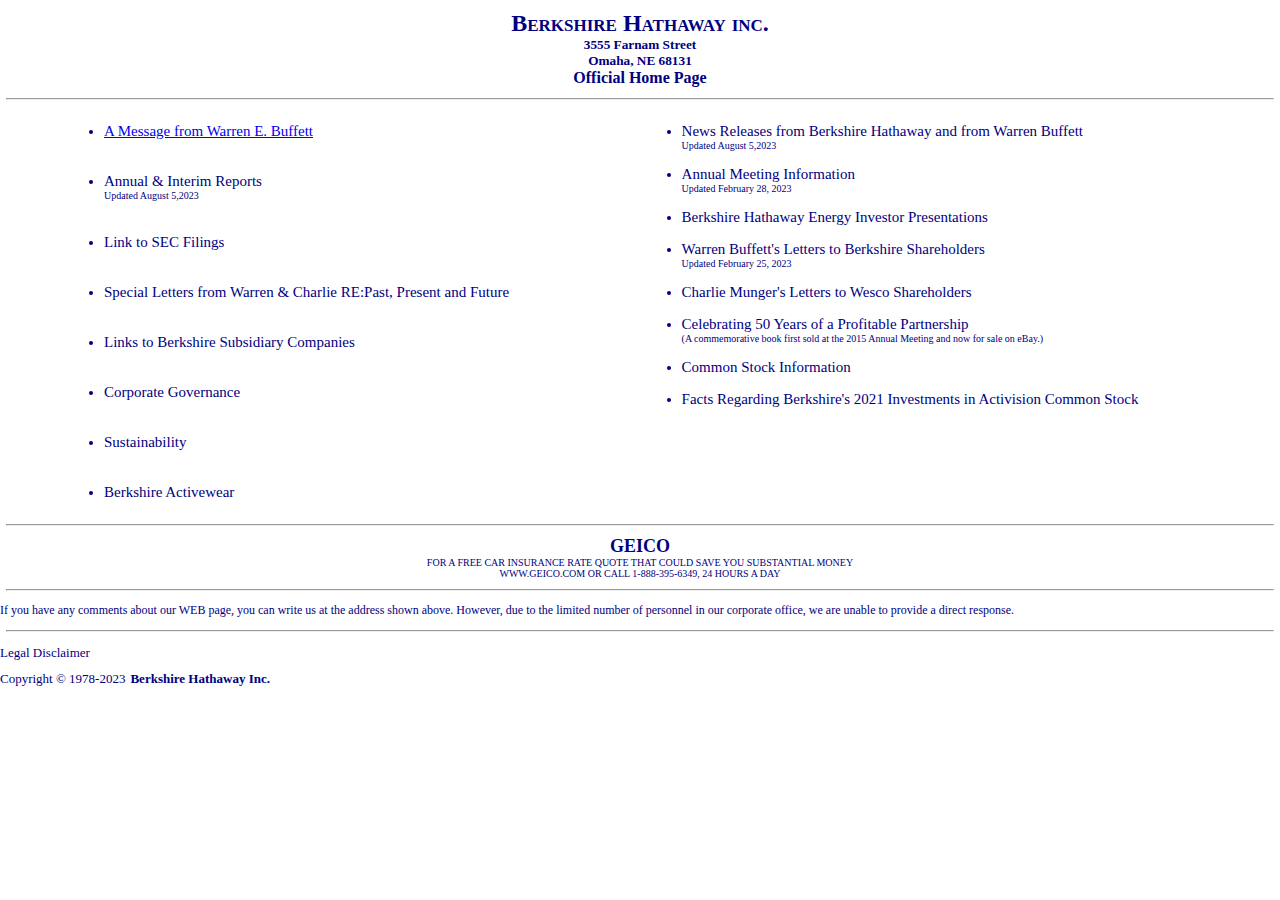
<file: berk-hath.html>
<!DOCTYPE html>
<html lang="en">
<head>
    <meta charset="UTF-8">
    <meta name="viewport" content="width=device-width, initial-scale=1.0">
    <link rel="stylesheet" href="berk-hath.css">
    <title>Berkshire Clone</title>
    <style>
    </style>
</head>
<body>
    <div class="header-wrapper">
        <h2 class="header-text" style="font-variant: small-caps;">Berkshire Hathaway inc.</h2>
        <h5 class="header-text">3555 Farnam Street</h5>
        <h5 class="header-text">Omaha, NE 68131</h5>
        <h4 class="header-text">Official Home Page</h4>
    </div>
    <hr>
    <div class="list-wrapper">
        <ul class="left-list">
            <li class="l-list-items"><a href="https://www.berkshirehathaway.com/message.html"; target="_blank">
                A Message from Warren E. Buffett</a></li>
            <li class="l-list-items">Annual & Interim Reports
                <p class="under-items" style="font-size: 10px; margin-top: 0;">Updated August 5,2023</p></li>
            <li class="l-list-items">Link to SEC Filings</li>
            <li class="l-list-items">Special Letters from Warren & Charlie RE:Past, Present and Future</li>
            <li class="l-list-items">Links to Berkshire Subsidiary Companies</li>
            <li class="l-list-items">Corporate Governance</li>
            <li class="l-list-items">Sustainability</li>
            <li>Berkshire Activewear</li>
        </ul>
        <ul class="right-list">
            <li class="r-list-items">News Releases from Berkshire Hathaway and from Warren Buffett
                <p class="under-items" style="font-size: 10px; margin-top: 0;">Updated August 5,2023</p></li>
            <li class="r-list-items">Annual Meeting Information
                <p class="under-items" style="font-size: 10px; margin-top: 0;">Updated February 28, 2023</p></li>
            <li class="r-list-items">Berkshire Hathaway Energy Investor Presentations</li>
            <li class="r-list-items">Warren Buffett's Letters to Berkshire Shareholders
                <p class="under-items" style="font-size: 10px; margin-top: 0;">Updated February 25, 2023</p></li>
            <li class="r-list-items">Charlie Munger's Letters to Wesco Shareholders</li>
            <li class="r-list-items">Celebrating 50 Years of a Profitable Partnership
                <p class="under-items" style="font-size: 10px; margin-top: 0;">(A commemorative book first sold at the 2015 Annual Meeting and now for sale on eBay.)</p></li>
            <li class="r-list-items">Common Stock Information</li>
            <li>Facts Regarding Berkshire's 2021 Investments in Activision Common Stock</li>
        </ul>
    </div>
    <hr>
    <div class="geico-wrapper">
        <p class="geico-p-tags" style="font-size: large; font-weight: bold;">GEICO</p>
        <p class="geico-p-tags">FOR A FREE CAR INSURANCE RATE QUOTE THAT COULD SAVE YOU SUBSTANTIAL MONEY</p>
        <p class="geico-p-tags">WWW.GEICO.COM OR CALL 1-888-395-6349, 24 HOURS A DAY</p>
    </div>
    <hr>
    <p style="font-size: 12px;">If you have any comments about our WEB page, you can write us at the address shown above. 
        However, due to the limited number of personnel in our corporate office, we are unable to provide a direct response.</p>
    <div class="footer-wrapper">
        <hr>
        <p style="margin-bottom: 5px;">Legal Disclaimer</p>
        <div style="display: flex;"> 
        <p style="margin-right: 5px;
        margin-top: 5px;">Copyright © 1978-2023</p>
        <p style="font-weight: bold; margin-top: 5px;">Berkshire Hathaway Inc.</p>
        </div>
    </div>
</body>
</html>
</file>
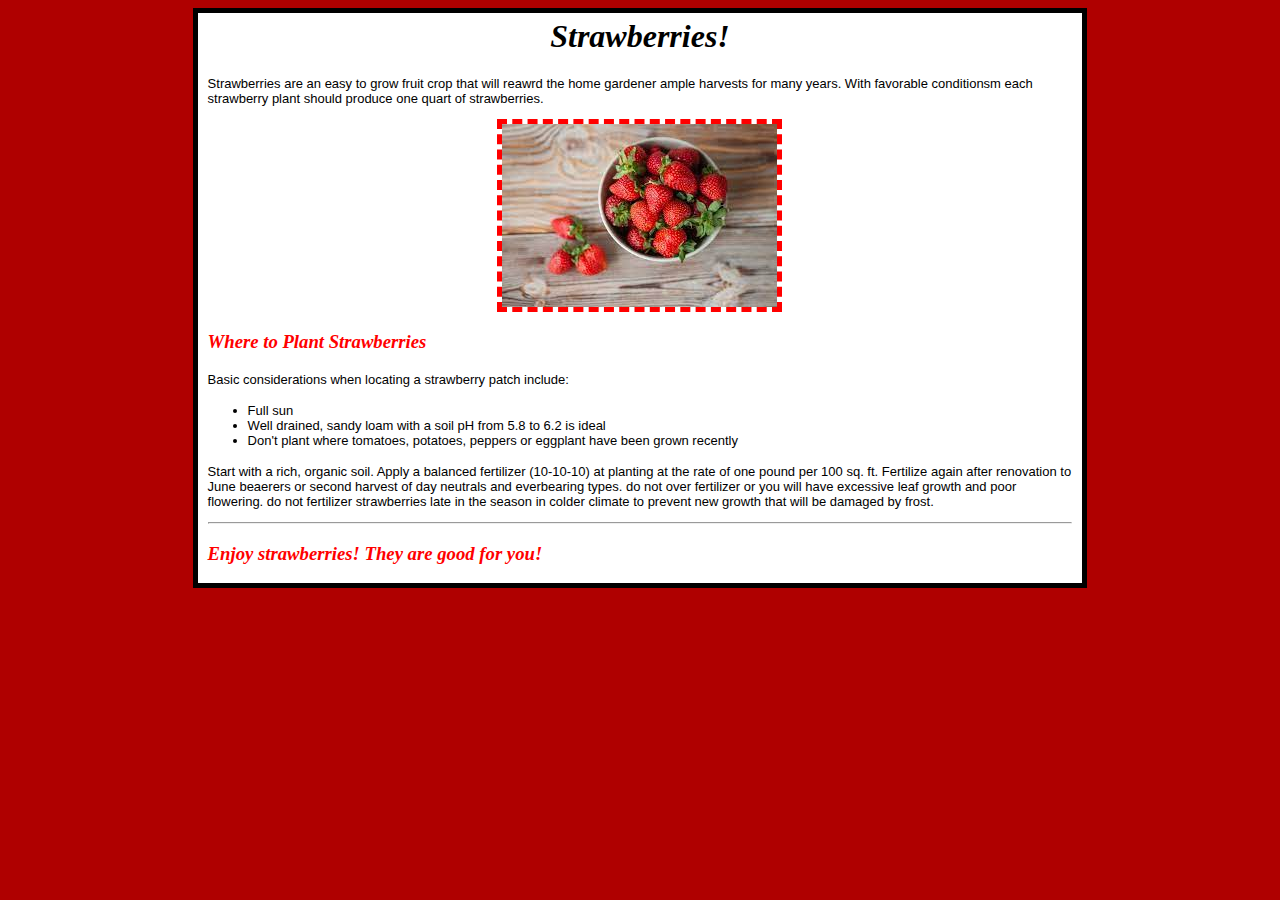
<file: strawberry.html>
<!DOCTYPE html>
<html lang="en">
<head>
    <meta charset="UTF-8">
    <meta name="viewport" content="width=device-width, initial-scale=1.0">
    <link rel="stylesheet" href="strawberry.css">
    <title>Strawberry Page</title>
</head>
<body> 
    <div class="white-box">
        <div class="wrapper">
            <h1>Strawberries!</h1>
            <p>
                Strawberries are an easy to grow fruit crop that will reawrd the home gardener ample harvests for 
                many years. With favorable conditionsm each strawberry plant should produce one quart of strawberries.
            </p>
            <img class="strawberry" src="strawberries.jpg" alt="A bowl of strawberries.">
            <h3>Where to Plant Strawberries</h4>
            <p>
                Basic considerations when locating a strawberry patch include:
            </p>
            <ul>
                <li>Full sun</li>
                <li>Well drained, sandy loam with a soil pH from 5.8 to 6.2 is ideal</li>
                <li>Don't plant where tomatoes, potatoes, peppers or eggplant have been grown recently</li>
            </ul>
            <p>
                Start with a rich, organic soil. Apply a balanced fertilizer (10-10-10) at planting at the rate of one pound
                per 100 sq. ft. Fertilize again after renovation to June beaerers or second harvest of day neutrals and everbearing types.
                do not over fertilizer or you will have excessive leaf growth and poor flowering. do not fertilizer
                strawberries late in the season in colder climate to prevent new growth that will be damaged by frost.
            </p>
            <hr>
            <h3>
                Enjoy strawberries! They are good for you!
            </h3>
        </div>
    </div>
</body>
</html>
</file>
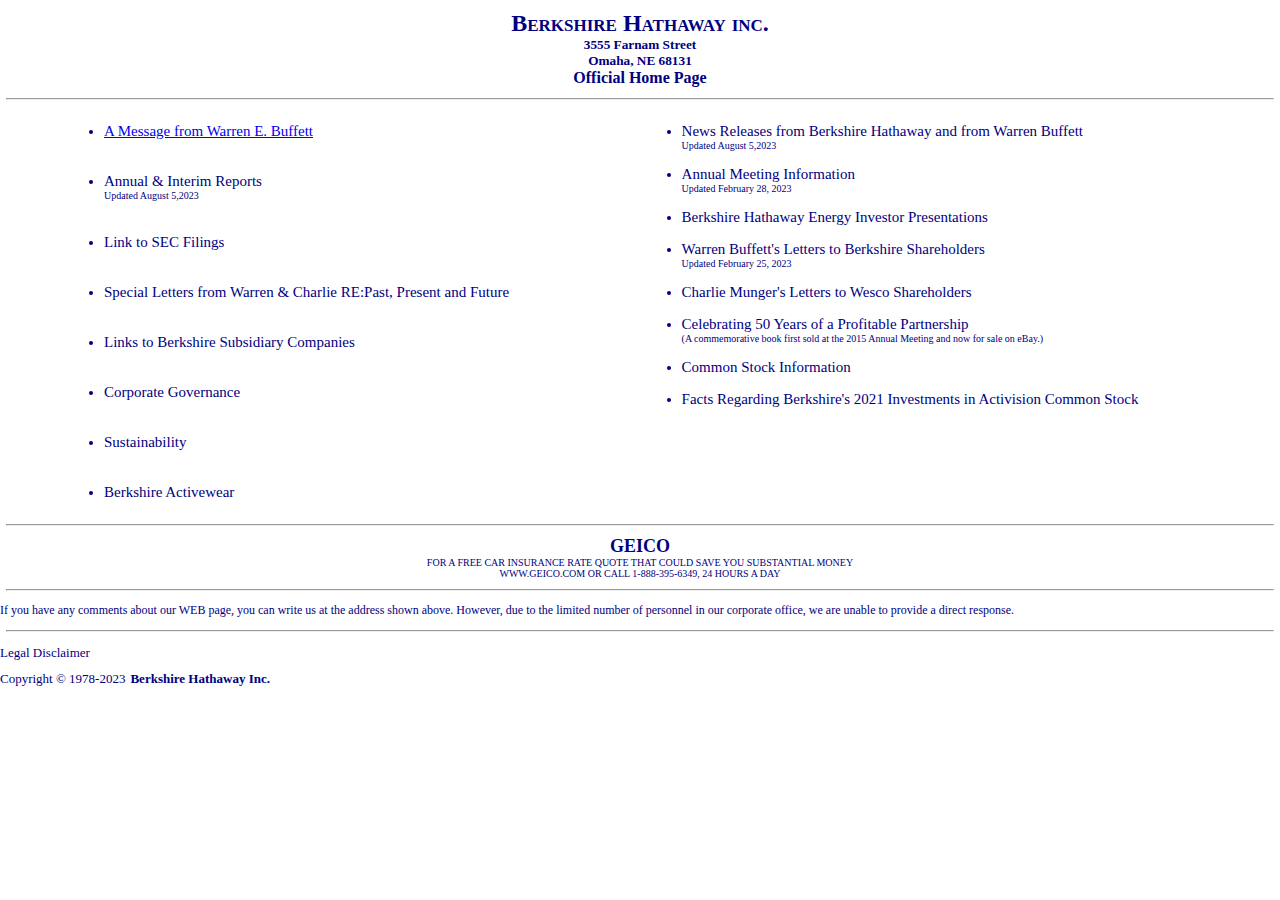
<file: html/berk-hath.html>
<!DOCTYPE html>
<html lang="en">
<head>
    <meta charset="UTF-8">
    <meta name="viewport" content="width=device-width, initial-scale=1.0">
    <link rel="stylesheet" href="../css/berk-hath.css">
    <title>Berkshire Clone</title>
    <style>
    </style>
</head>
<body>
    <div class="header-wrapper">
        <h2 class="header-text" style="font-variant: small-caps;">Berkshire Hathaway inc.</h2>
        <h5 class="header-text">3555 Farnam Street</h5>
        <h5 class="header-text">Omaha, NE 68131</h5>
        <h4 class="header-text">Official Home Page</h4>
    </div>
    <hr>
    <div class="list-wrapper">
        <ul class="left-list">
            <li class="l-list-items"><a href="https://www.berkshirehathaway.com/message.html"; target="_blank">
                A Message from Warren E. Buffett</a></li>
            <li class="l-list-items">Annual & Interim Reports
                <p class="under-items" style="font-size: 10px; margin-top: 0;">Updated August 5,2023</p></li>
            <li class="l-list-items">Link to SEC Filings</li>
            <li class="l-list-items">Special Letters from Warren & Charlie RE:Past, Present and Future</li>
            <li class="l-list-items">Links to Berkshire Subsidiary Companies</li>
            <li class="l-list-items">Corporate Governance</li>
            <li class="l-list-items">Sustainability</li>
            <li>Berkshire Activewear</li>
        </ul>
        <ul class="right-list">
            <li class="r-list-items">News Releases from Berkshire Hathaway and from Warren Buffett
                <p class="under-items" style="font-size: 10px; margin-top: 0;">Updated August 5,2023</p></li>
            <li class="r-list-items">Annual Meeting Information
                <p class="under-items" style="font-size: 10px; margin-top: 0;">Updated February 28, 2023</p></li>
            <li class="r-list-items">Berkshire Hathaway Energy Investor Presentations</li>
            <li class="r-list-items">Warren Buffett's Letters to Berkshire Shareholders
                <p class="under-items" style="font-size: 10px; margin-top: 0;">Updated February 25, 2023</p></li>
            <li class="r-list-items">Charlie Munger's Letters to Wesco Shareholders</li>
            <li class="r-list-items">Celebrating 50 Years of a Profitable Partnership
                <p class="under-items" style="font-size: 10px; margin-top: 0;">(A commemorative book first sold at the 2015 Annual Meeting and now for sale on eBay.)</p></li>
            <li class="r-list-items">Common Stock Information</li>
            <li>Facts Regarding Berkshire's 2021 Investments in Activision Common Stock</li>
        </ul>
    </div>
    <hr>
    <div class="geico-wrapper">
        <p class="geico-p-tags" style="font-size: large; font-weight: bold;">GEICO</p>
        <p class="geico-p-tags">FOR A FREE CAR INSURANCE RATE QUOTE THAT COULD SAVE YOU SUBSTANTIAL MONEY</p>
        <p class="geico-p-tags">WWW.GEICO.COM OR CALL 1-888-395-6349, 24 HOURS A DAY</p>
    </div>
    <hr>
    <p style="font-size: 12px;">If you have any comments about our WEB page, you can write us at the address shown above. 
        However, due to the limited number of personnel in our corporate office, we are unable to provide a direct response.</p>
    <div class="footer-wrapper">
        <hr>
        <p style="margin-bottom: 5px;">Legal Disclaimer</p>
        <div style="display: flex;"> 
        <p style="margin-right: 5px;
        margin-top: 5px;">Copyright © 1978-2023</p>
        <p style="font-weight: bold; margin-top: 5px;">Berkshire Hathaway Inc.</p>
        </div>
    </div>
</body>
</html>
</file>
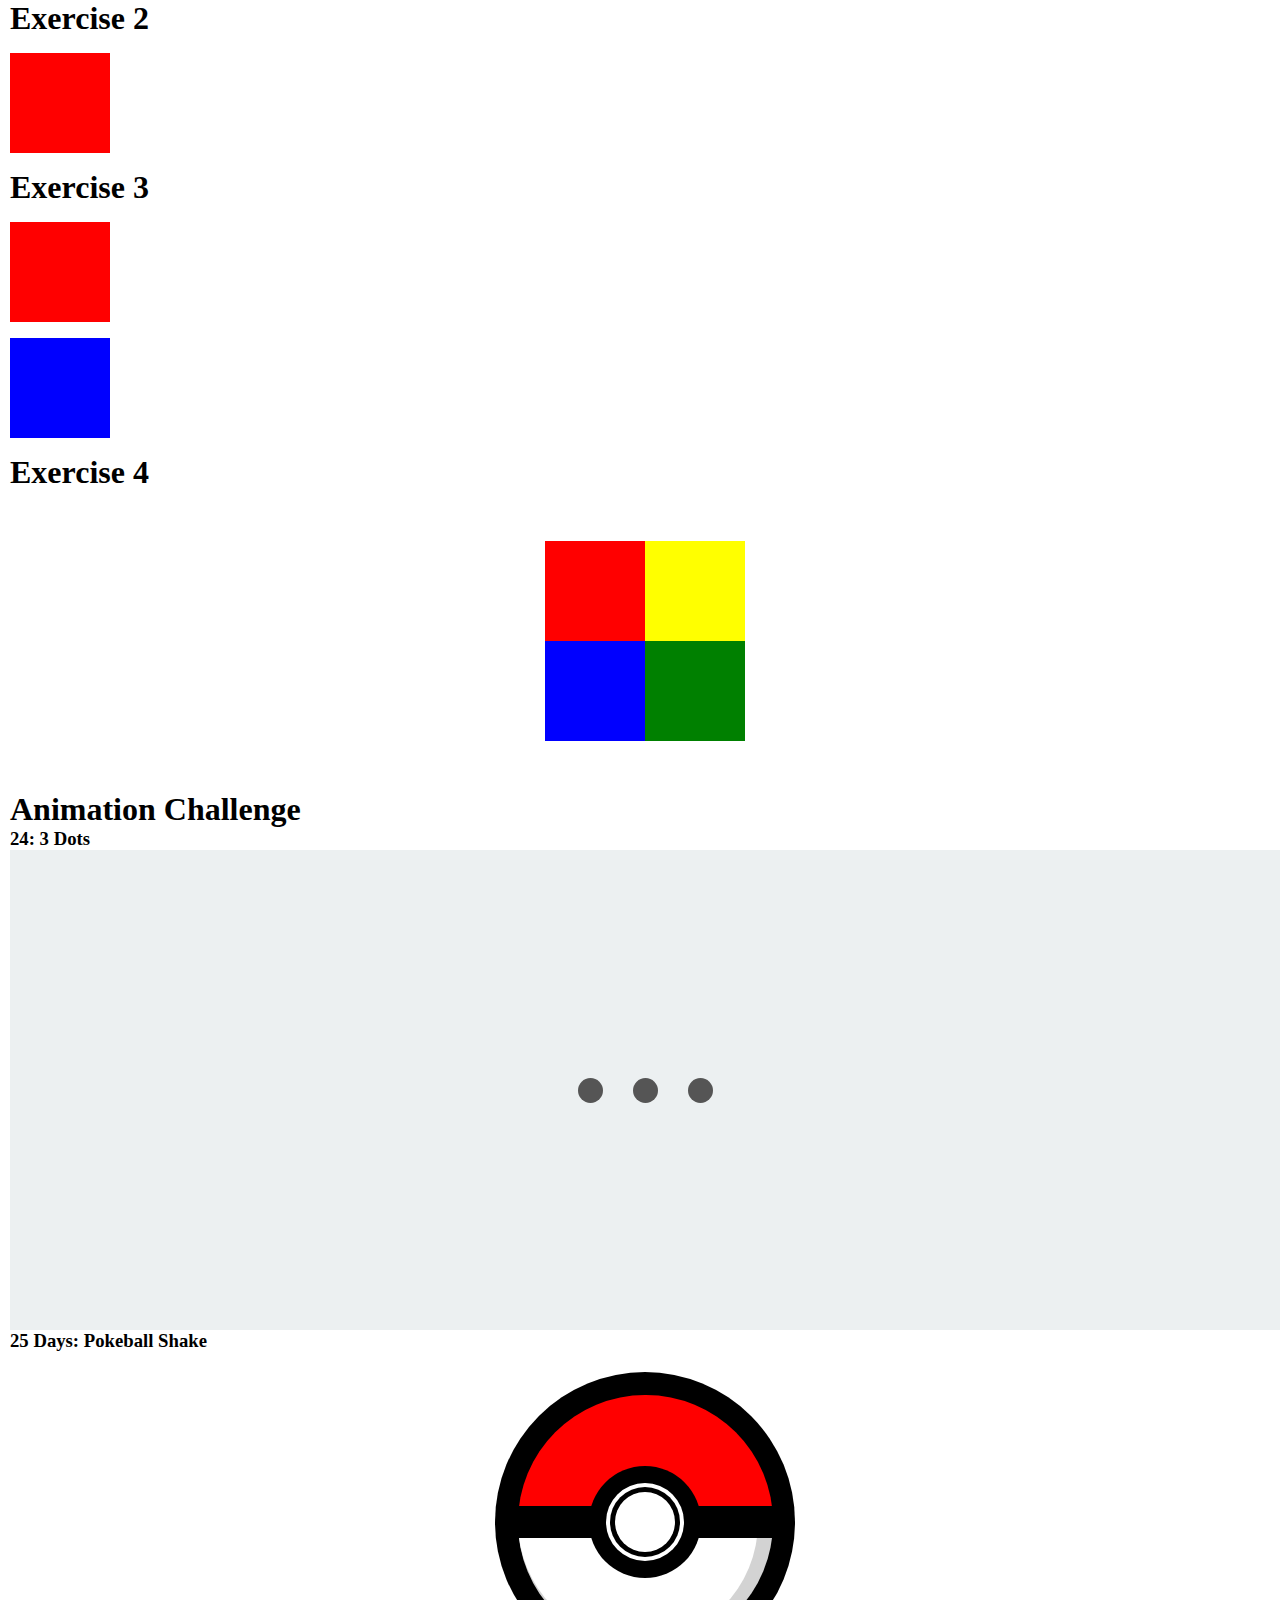
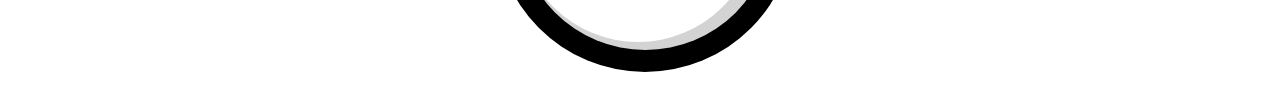
<file: html/demo.html>
<!DOCTYPE html>
<html lang="en">
<head>
    <meta charset="UTF-8">
    <meta name="viewport" content="width=device-width, initial-scale=1.0">
    <link rel="stylesheet" href="../css/demo.css">
    <title>Demo</title>
</head>
<body>
    <main>
        <h1>Exercise 2</h1>
        <div class="box box1"></div>
        <h1>Exercise 3</h1>
        <div class="ex3-wrapper">
            <div class="box box2"></div>
            <div class="box box3"></div>
        </div>
        <h1>Exercise 4</h1>
        <div class="center">
            <div class="ex4-wrapper">
                <div class="ex4-lft">
                    <div class="box box4"></div>
                    <div class="box box5"></div>
                </div>
                <h1 class="hi">Hi!</h1>
                <div class="ex4-rt">
                    <div class="box box6"></div>
                    <div class="box box7"></div>
                </div>
            </div>
        </div>
        <h1>Animation Challenge</h1>
        <h3>24: 3 Dots</h3>
        <div class="anim-dots">
            <div class="dot dot1"></div>
            <div class="dot dot2"></div>
            <div class="dot dot3"></div>
        </div>
        <h3>25 Days: Pokeball Shake</h3>
        <div class="ball-wrapper">
            <div class="anim-ball">
                <div class="black-circ">
                    <div class="red-half">
                        <div class="red-lft">
                            <div class="shine-1"></div>
                            <div class="shine-2"></div>
                        </div>
                        <div class="red-rt"></div>
                    </div>
                    <div class="bottom-half">
                        <div class="grey-shadow">
                            <div class="grey-lft"></div>
                            <div class="grey-rt"></div>
                        </div>
                        <div class="white-half">
                            <div class="white-lft"></div>
                            <div class="white-rt"></div>
                        </div>
                    </div>
                    <div class="black-line"></div>
                    <div class="black-center">
                        <div class="mini-white">
                            <div class="mini-black">
                                <div class="white-center"></div>
                            </div>
                        </div>
                    </div>
                </div>
            </div>
        </div>
    </main>
</body>
</html>
</file>
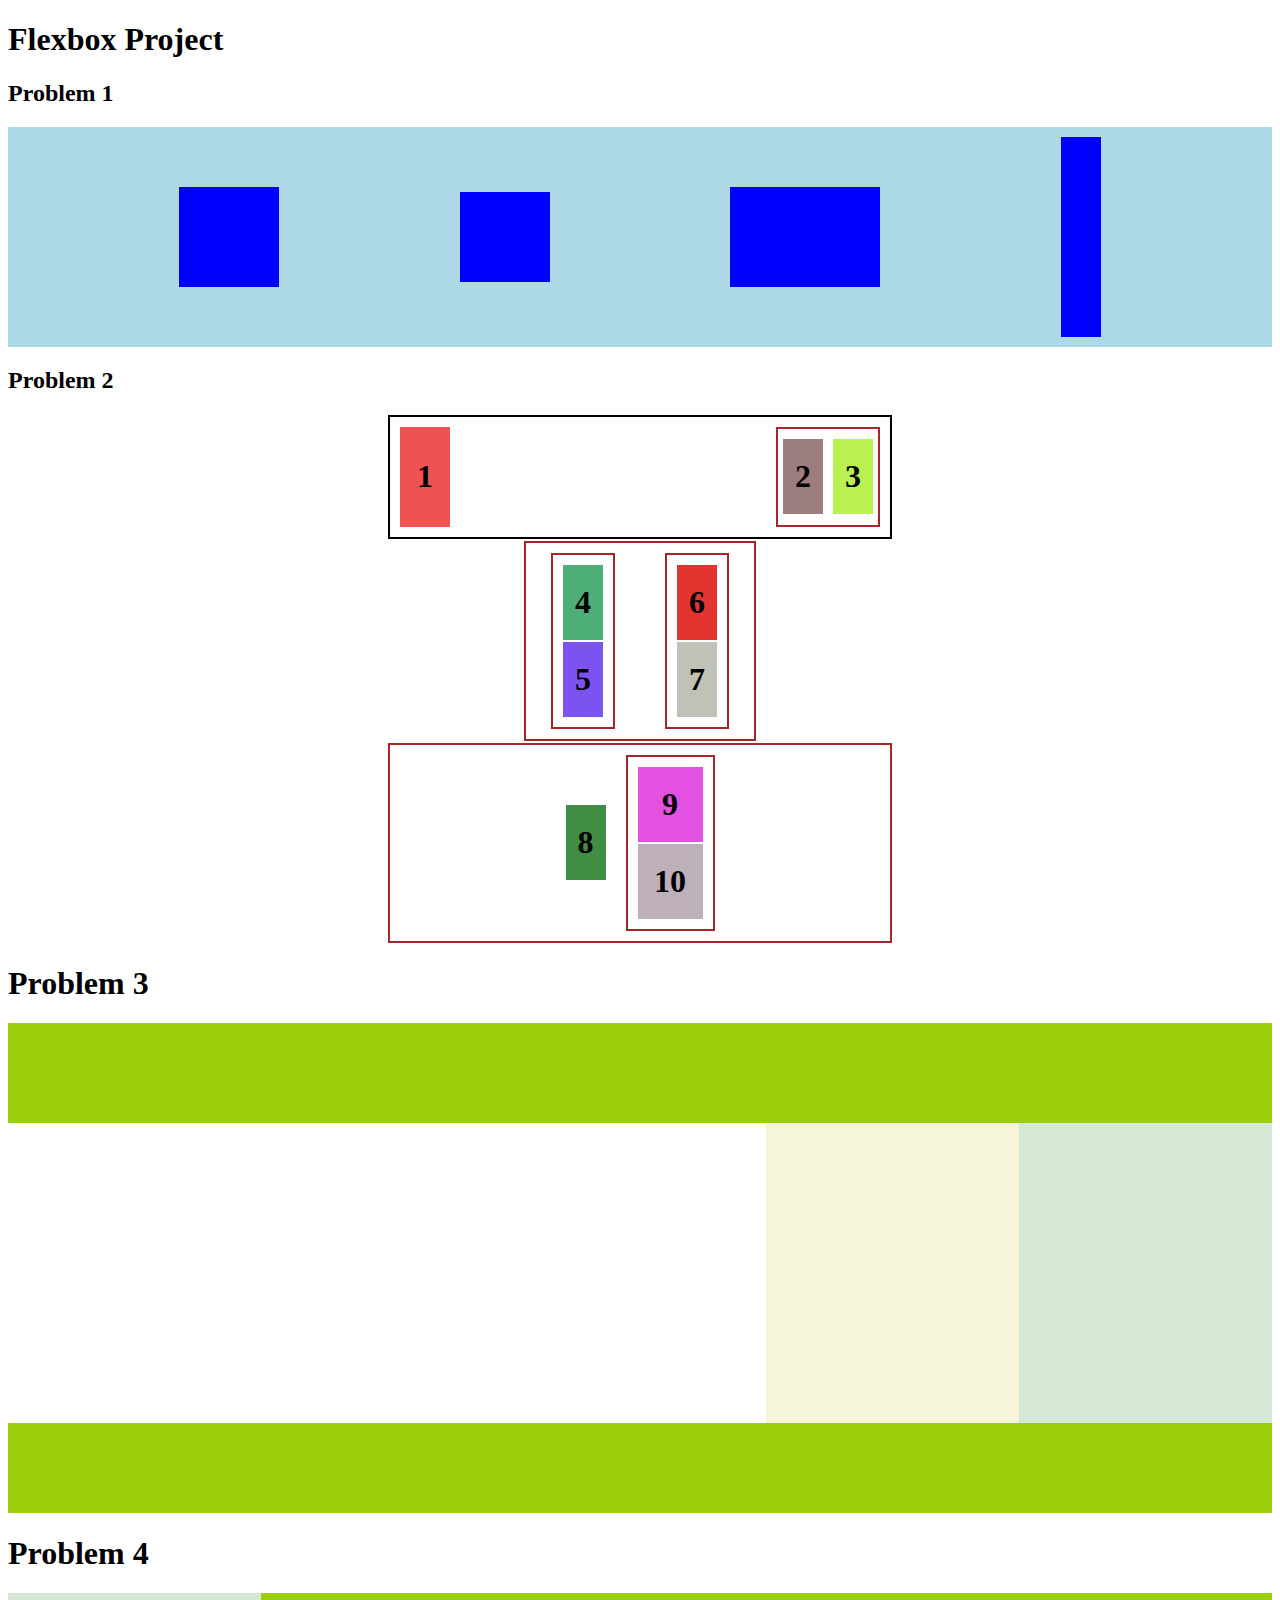
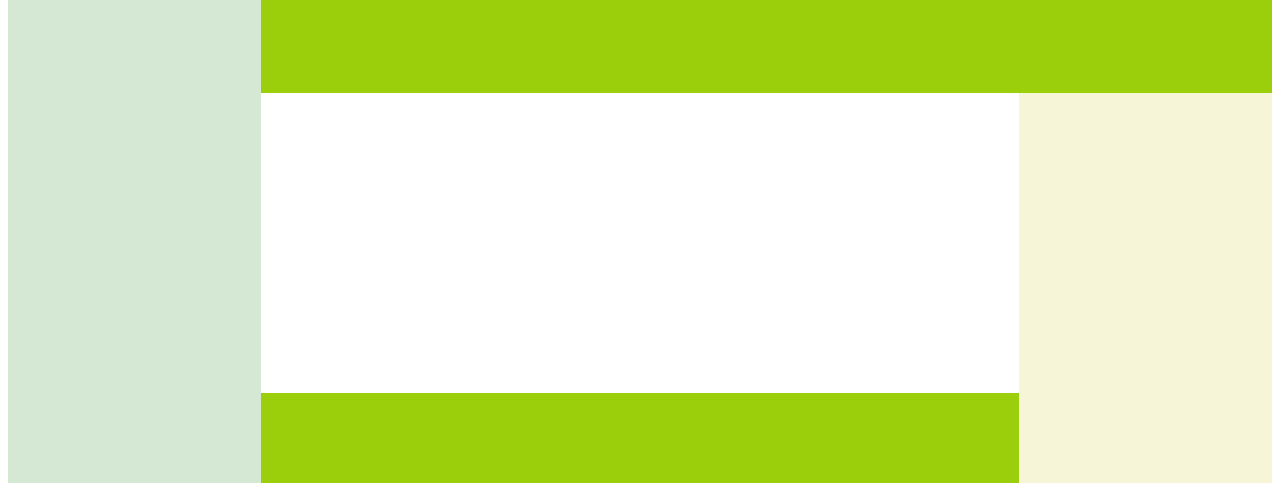
<file: html/flex-box.html>
<!DOCTYPE html>
<html lang="en">
<head>
    <meta charset="UTF-8">
    <meta name="viewport" content="width=device-width, initial-scale=1.0">
    <link rel="stylesheet" href="../css/flex-box.css">
    <title>Flex Box</title>
</head>
<body>
    <h1>Flexbox Project</h1>
    <h2>Problem 1</h2>
    <div class="prob-1">
        <div class="flex-container">
            <div class="box1"></div>
            <div class="box2"></div>
            <div class="box3"></div>
            <div class="box4"></div>
        </div>
    </div>
    <h2>Problem 2</h2>
    <div class="container-2">
        <div class="top-container">
            <div class="box-1"><h1 class="box-numbs">1</h1></div>
            <div class="top-rt">
                <div class="box-2"><h1 class="box-numbs">2</h1></div>
                <div class="box-3"><h1 class="box-numbs">3</h1></div>
            </div>
        </div>
        <div class="mid-container">
            <div class="lft-mid">
                <div class="box-4"><h1 class="box-numbs">4</h1></div>
                <div class="box-5"><h1 class="box-numbs">5</h1></div>
            </div>
            <div class="rt-mid">
                <div class="box-6"><h1 class="box-numbs">6</h1></div>
                <div class="box-7"><h1 class="box-numbs">7</h1></div>
            </div>
        </div>
        <div class="bottom-container">
            <div class="box-8"><h1 class="box-numbs">8</h1></div>
            <div class="bottom-rt">
                <div class="box-9"><h1 class="box-numbs">9</h1></div>
                <div class="box-10"><h1 class="box-numbs">10</h1></div>
            </div>
        </div>
    </div>
    <h1>Problem 3</h1>
    <div class="prob-3">
        <div class="header-1"></div>
        <div class="mid-container-2">
            <div class="article-1"></div>
            <div class="aside-1"></div>
            <div class="nav-1"></div>
        </div>
        <div class="footer-1"></div>
    </div>
    <h1>Problem 4</h1>
    <div class="prob-4">
        <div class="nav-2"></div>
        <div class="rt">
            <div class="header-2"></div>
            <div class="bot-rt">
                <div class="mid">
                    <div class="article-2"></div>
                    <div class="footer-2"></div>
                </div>
                <div class="aside-2"></div>
            </div>
        </div>    
    </div>
</body>
</html>
</file>
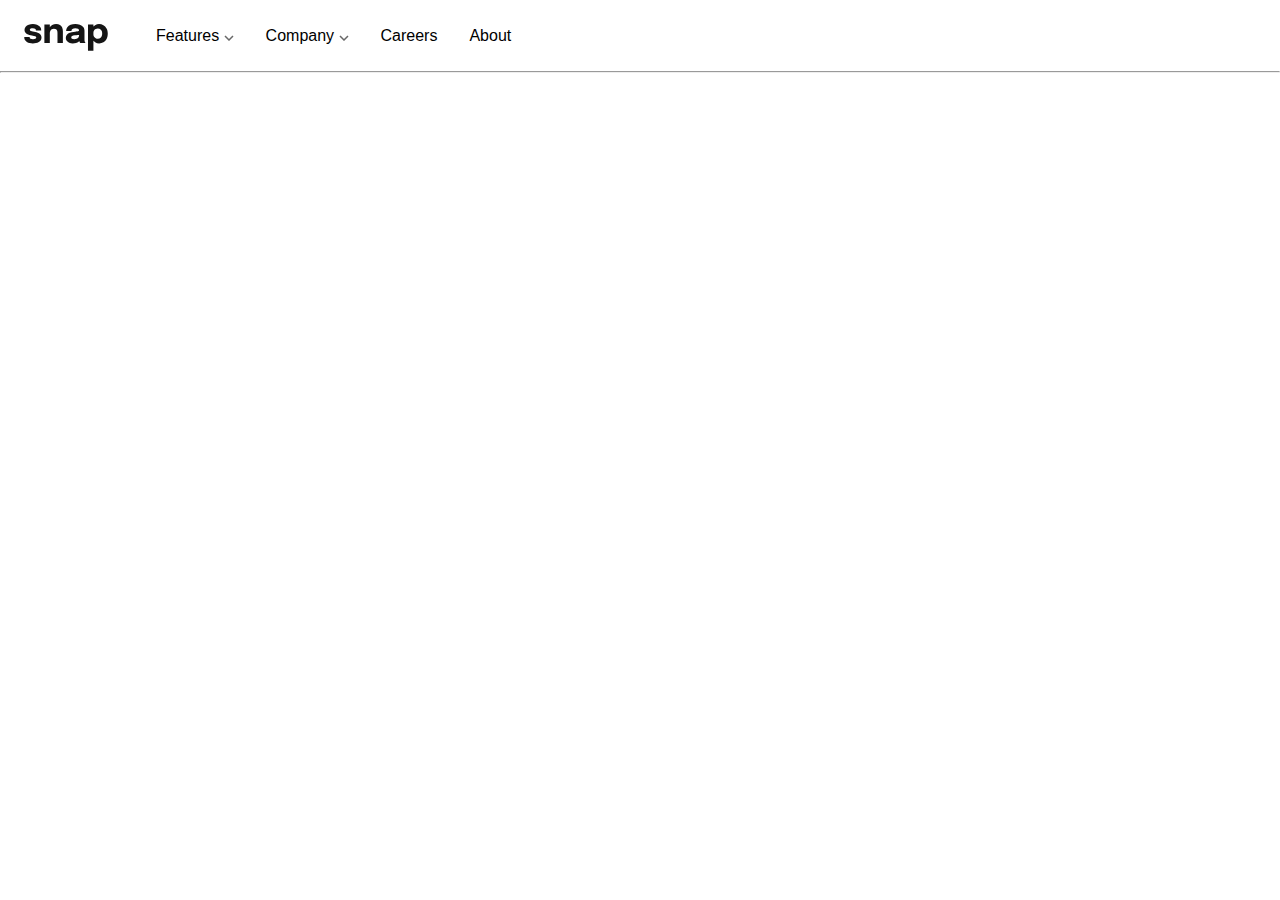
<file: html/intro.html>
<!DOCTYPE html>
<html lang="en">
<head>
    <meta charset="UTF-8">
    <meta name="viewport" content="width=device-width, initial-scale=1.0">
    <link rel="stylesheet" href="../css/intro.css">
    <link rel="stylesheet" href="https://cdnjs.cloudflare.com/ajax/libs/font-awesome/6.4.2/css/all.min.css" integrity="sha512-z3gLpd7yknf1YoNbCzqRKc4qyor8gaKU1qmn+CShxbuBusANI9QpRohGBreCFkKxLhei6S9CQXFEbbKuqLg0DA==" crossorigin="anonymous" referrerpolicy="no-referrer" />
    <title>Intro</title>
</head>
<body>
    <header class="header">
        <div class="head-lft">
            <a href="" class="logo"><img src="../intro-imgs/logo.svg" alt=""></a>
            <p class="drop-name">Features <img src="../intro-imgs/icon-arrow-down.svg" alt=""></p>
            <div class="drop">
                <div class="drop-item">
                    <img src="../intro-imgs/icon-todo.svg" alt="" class="drop-img">
                    <a href="" class="drop-link">Todo List</a>
                </div>
                <div class="drop-item">
                    <img src="../intro-imgs/icon-calendar.svg" alt="" class="drop-img">
                    <a href="" class="drop-link">Calender</a>
                </div>
                <div class="drop-item">
                    <img src="../intro-imgs/icon-reminders.svg" alt="" class="drop-img">
                    <a href="" class="drop-link">Reminders</a>
                </div>
                <div class="drop-item">
                    <img src="../intro-imgs/icon-planning.svg" alt="" class="drop-img">
                    <a href="" class="drop-link">Planning</a>
                </div>
            </div>
            <p class="drop-name">Company <img src="../intro-imgs/icon-arrow-down.svg" alt=""></p>
            <div class="drop">
                <a href="" class="drop-link">History</a>
                <a href="" class="drop-link">Our Team</a>
                <a href="" class="drop-link">Blog</a>
            </div>
            <a href="" class="nav-item">Careers</a>
            <a href="" class="nav-item">About</a>
        </div>
        <div class="head-rt">
            <div class="login"></div>
            <div class="sign-up"></div>
        </div>
    </header>
    <hr>
    <main>

    </main>
    <script src="../js/header.js"></script>
</body>
</html>
</file>
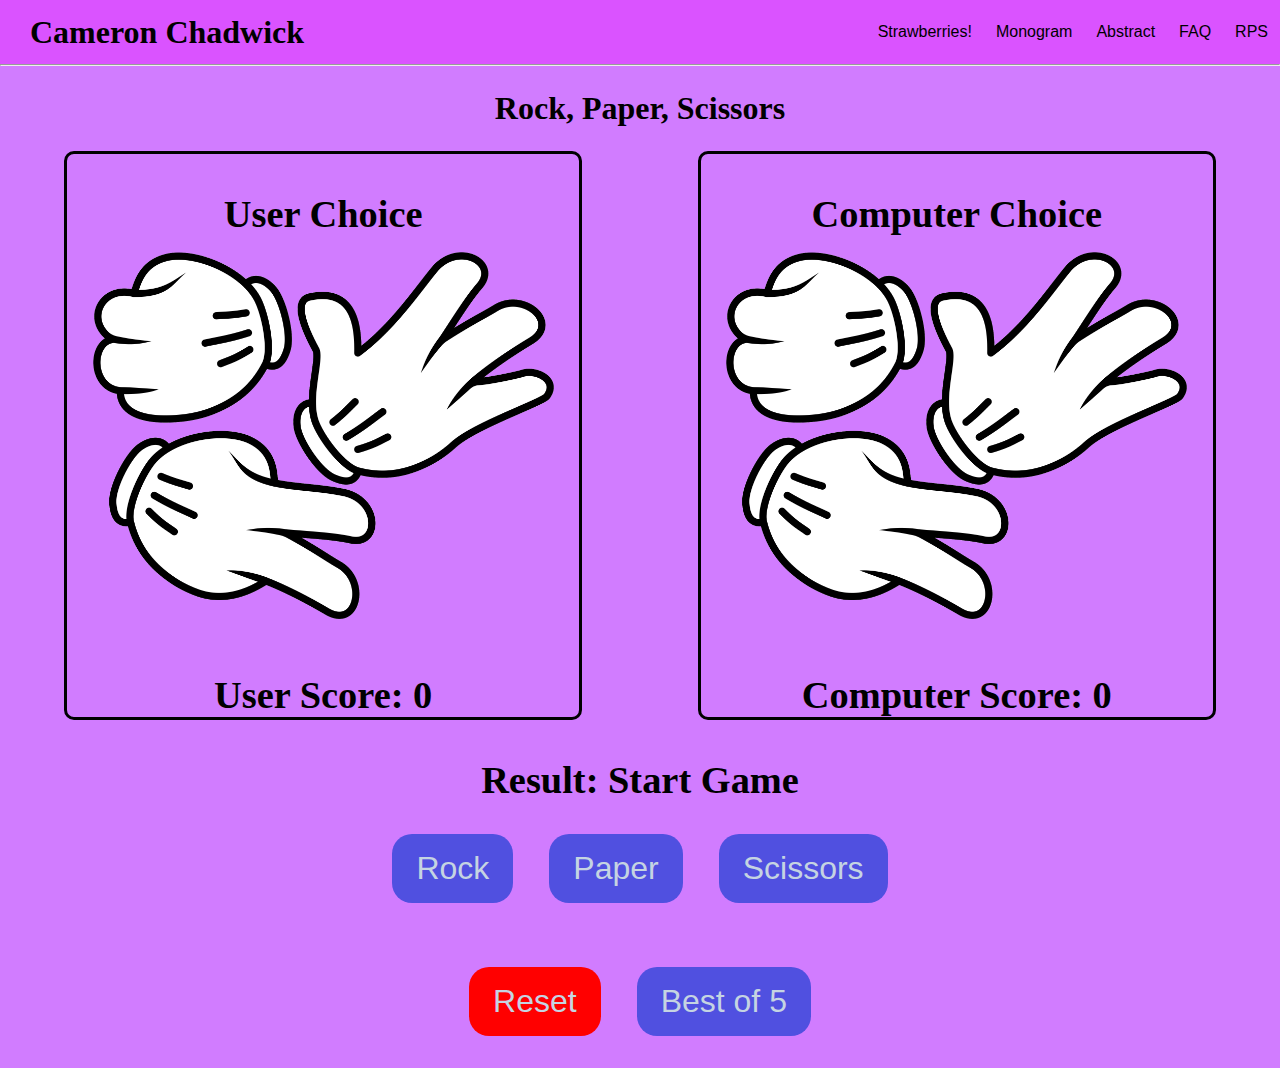
<file: html/rps.html>
<!DOCTYPE html>
<html lang="en">
<head>
    <meta charset="UTF-8">
    <meta http-equiv="X-UA-Compatible" content="IE=edge">
    <meta name="viewport" content="width=device-width, initial-scale=1.0">
    <title>Rock, Paper, Scissors</title>
    <link rel="stylesheet" href="../css/header.css">
    <link rel="stylesheet" href="../css/rps.css">
    <link rel="stylesheet" href="https://cdnjs.cloudflare.com/ajax/libs/font-awesome/6.4.2/css/all.min.css" integrity="sha512-z3gLpd7yknf1YoNbCzqRKc4qyor8gaKU1qmn+CShxbuBusANI9QpRohGBreCFkKxLhei6S9CQXFEbbKuqLg0DA==" crossorigin="anonymous" referrerpolicy="no-referrer" />
</head>
<body>
    <header class="header">
        <div class="logo">
            <a href="../index.html" class="home-link"><i class="fa-solid fa-house fa-lg"></i></a>
            <h1 class="title">
            Cameron Chadwick
            </h1>
        </div>
        <div class="header-nav">
            <a href="..\html\strawberry.html" class="nav-items">Strawberries!</a>
            <a href="..\html\monogram.html" class="nav-items">Monogram</a>
            <a href="..\html\abstract.html" class="nav-items">Abstract</a>
            <a href="..\html\faq.html" class="nav-items">FAQ</a>
            <a href="..\html\rps.html" class="nav-items">RPS</a>
        </div>
        <div class="header-drop">
            <nav class="links">
                <a href="..\html\strawberry.html" class="link">Strawberry</a>
                <hr class="nav-split">
                <a href="..\html\monogram.html" class="link">Monogram</a>
                <hr class="nav-split">
                <a href="..\html\abstract.html" class="link">Abstract</a>
                <hr class="nav-split">
                <a href="..\html\faq.html" class="link">FAQ</a>
                <hr class="nav-split">
                <a href="..\html\rps.html" class="link">RPS</a>
                <hr class="nav-bottom">
            </nav>
            <div class="btns">
                <div class="close-btn">
                    <i class="fa-sharp fa-solid fa-xmark"></i>
                </div>
                <div class="open-btn">
                    <i class="fa-solid fa-bars-staggered"></i>
                </div>
            </div>
        </div>
    </header>
    <hr class="header-split">
    <main>
        <h1>Rock, Paper, Scissors</h1>
        <div class="choice-container">
                <div class="user-frame">
                    <h2>User Choice</h2>
                    <img src="../img/rps4.png" class='user-img' alt="rps">
                    <h2>User Score: <span class="user-score">0</span></h2>
                </div>
                <div class="computer-frame">
                    <h2>Computer Choice</h2>
                    <img src="../img/rps4.png" class='comp-img' alt="rps">
                    <h2>Computer Score: <span class="comp-score">0</span></h2>
                </div>
        </div>
        
        <h2>Result: <span class="result">Start Game</span></h2>

        <div class="user-choices">
            <button id="rock">Rock</button>
            <button id="paper">Paper</button>
            <button id="scissors">Scissors</button>
        </div>
        <div class="extra-buttons">
            <button class="reset" id="reset">Reset</button>
            <button class="best-of" id="best-of">Best of 5</button>
        </div>
    </main>
    
    
    <script src="../js/rps.js"></script>
    <script src="../js/header.js"></script>
</body>
</html>
</file>
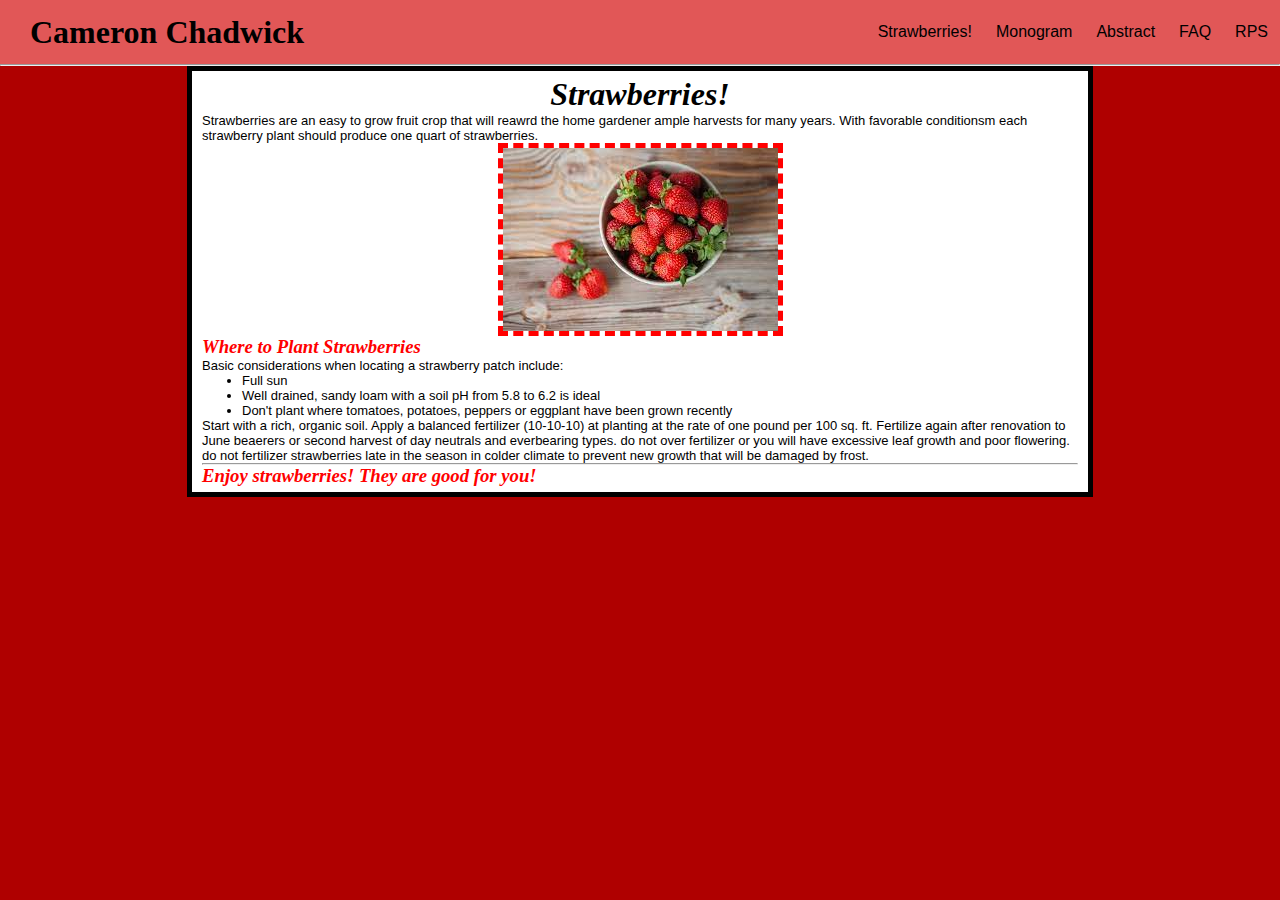
<file: html/strawberry.html>
<!DOCTYPE html>
<html lang="en">
<head>
    <meta charset="UTF-8">
    <meta name="viewport" content="width=device-width, initial-scale=1.0">
    <link rel="stylesheet" href="../css/header.css">
    <link rel="stylesheet" href="../css/strawberry.css">
    <link rel="stylesheet" href="https://cdnjs.cloudflare.com/ajax/libs/font-awesome/6.4.2/css/all.min.css" integrity="sha512-z3gLpd7yknf1YoNbCzqRKc4qyor8gaKU1qmn+CShxbuBusANI9QpRohGBreCFkKxLhei6S9CQXFEbbKuqLg0DA==" crossorigin="anonymous" referrerpolicy="no-referrer" />
    <title>Strawberry Page</title>
</head>
<body> 
    <header class="header">
        <div class="logo">
            <a href="../index.html" class="home-link"><i class="fa-solid fa-house fa-lg"></i></a>
            <h1 class="title">
            Cameron Chadwick
            </h1>
        </div>
        <div class="header-nav">
            <a href="..\html\strawberry.html" class="nav-items">Strawberries!</a>
            <a href="..\html\monogram.html" class="nav-items">Monogram</a>
            <a href="..\html\abstract.html" class="nav-items">Abstract</a>
            <a href="..\html\faq.html" class="nav-items">FAQ</a>
            <a href="..\html\rps.html" class="nav-items">RPS</a>
        </div>
        <div class="header-drop">
            <nav class="links">
                <a href="..\html\strawberry.html" class="link">Strawberry</a>
                <hr class="nav-split">
                <a href="..\html\monogram.html" class="link">Monogram</a>
                <hr class="nav-split">
                <a href="..\html\abstract.html" class="link">Abstract</a>
                <hr class="nav-split">
                <a href="..\html\faq.html" class="link">FAQ</a>
                <hr class="nav-split">
                <a href="..\html\rps.html" class="link">RPS</a>
                <hr class="nav-bottom">
            </nav>
            <div class="btns">
                <div class="close-btn">
                    <i class="fa-sharp fa-solid fa-xmark"></i>
                </div>
                <div class="open-btn">
                    <i class="fa-solid fa-bars-staggered"></i>
                </div>
            </div>
        </div>
    </header>
    <hr class="header-split">
    <main>
        <div class="white-box">
            <div class="wrapper">
                <h1 class="berry-title">Strawberries!</h1>
                <p>
                    Strawberries are an easy to grow fruit crop that will reawrd the home gardener ample harvests for 
                    many years. With favorable conditionsm each strawberry plant should produce one quart of strawberries.
                </p>
                <img class="strawberry" src="../img/strawberries.jpg" alt="A bowl of strawberries.">
                <h3>Where to Plant Strawberries</h4>
                <p>
                    Basic considerations when locating a strawberry patch include:
                </p>
                <ul>
                    <li>Full sun</li>
                    <li>Well drained, sandy loam with a soil pH from 5.8 to 6.2 is ideal</li>
                    <li>Don't plant where tomatoes, potatoes, peppers or eggplant have been grown recently</li>
                </ul>
                <p>
                    Start with a rich, organic soil. Apply a balanced fertilizer (10-10-10) at planting at the rate of one pound
                    per 100 sq. ft. Fertilize again after renovation to June beaerers or second harvest of day neutrals and everbearing types.
                    do not over fertilizer or you will have excessive leaf growth and poor flowering. do not fertilizer
                    strawberries late in the season in colder climate to prevent new growth that will be damaged by frost.
                </p>
                <hr>
                <h3>
                    Enjoy strawberries! They are good for you!
                </h3>
            </div>
        </div>
    </main>
    <script src="../js/header.js"></script>
</body>
</html>
</file>
<file: berk-hath.css>
body {
    margin: 0;
}

body {
    color: #000080ff;
}

.header-wrapper {
    display: flex;
    flex-direction: column;
    align-items: center;
    margin-top: 10px;
    margin-bottom: 11px;
}

.list-wrapper {
    display: flex;
}

.left-list {
    width: 40%;
    margin-left: 5%;
    font-size: 15px;
}

.right-list {
    width: 40%;
    margin-left: 2%;
    font-size: 15px;
}

.header-text {
    margin: 0;
}

.under-items {
    margin: 0;
}

.r-list-items {
    margin-bottom: 15px;
}

.l-list-items {
    margin-bottom: 33px;
}

.geico-wrapper {
    display: flex;
    flex-direction: column;
    align-items: center;
    margin-bottom: 10px;
    margin-top: 10px;
    font-size: 10px; 
}

hr {
    margin-left: 6px;
    margin-right: 6px;
}

.geico-p-tags {
    margin: 0px;
}

.footer-wrapper {
    font-size: small;
}
</file>
<file: strawberry.css>
body {
    background-color: rgb(175, 0, 0);
}

p {
    font-family: Arial, Helvetica, sans-serif;
    font-size: small;
}

li {
    font-family: Arial, Helvetica, sans-serif;
    font-size: small;
}

.white-box {
    width: 70%;
    height: 90%;
    margin: auto auto;
    background-color: white;
    border: 5px solid black;
}

.wrapper {
    margin: 5px 10px;
}

h1 {
    display: flex;
    justify-content: center;
    margin-top: 0px;
    font-style: italic;
}

.strawberry {
    display: flex;
    margin: 0 auto;
    border: 5px dashed red;
}

h3 {
    color: red;
    font-style: italic;
}
</file>
<file: css/berk-hath.css>
body {
    margin: 0;
    color: #000080ff;
}

.header-wrapper {
    display: flex;
    flex-direction: column;
    align-items: center;
    margin-top: 10px;
    margin-bottom: 11px;
}

.list-wrapper {
    display: flex;
}

.left-list {
    width: 40%;
    margin-left: 5%;
    font-size: 15px;
}

.right-list {
    width: 40%;
    margin-left: 2%;
    font-size: 15px;
}

.header-text {
    margin: 0;
}

.under-items {
    margin: 0;
}

.r-list-items {
    margin-bottom: 15px;
}

.l-list-items {
    margin-bottom: 33px;
}

.geico-wrapper {
    display: flex;
    flex-direction: column;
    align-items: center;
    margin-bottom: 10px;
    margin-top: 10px;
    font-size: 10px; 
}

hr {
    margin-left: 6px;
    margin-right: 6px;
}

.geico-p-tags {
    margin: 0px;
}

.footer-wrapper {
    font-size: small;
}
</file>
<file: css/demo.css>
* {
    box-sizing: border-box;
    margin: 0;
    padding: 0;
    }
    main {
        margin-left: 10px;
    }
    
    .box {
    width: 100px;
    height: 100px;
    display: flex;
    justify-content: center;
    align-items: center;
    font-size: 2rem;
    margin: 1rem 0;
    background-color: black;
    }
    
    .box1 {
    background-color: red;
    transition: all 2s ease-in-out;
    }

    .box1:hover {
        width: 300px;
    }
    
    .box2 {
    background-color: red;
    transition: all 1s ease-in-out;
    }

    .ex3-wrapper:hover .box2 {
        width: 300px;
    }
    
    .box3 {
    background-color: blue;
    transition: all 1s ease-in-out 1s;
    }

    .ex3-wrapper:hover .box3 {
        width: 300px;
    }

    .center {
        display: flex;
        justify-content: center;
    }

    .ex4-wrapper {
        margin: 50px 0;
        width: 400px;
        display: flex;
        justify-content: center;
        align-items: center;
    }

    .ex4-lft {
        display: flex;
        flex-direction: column;
    }

    .ex4-rt {
        display: flex;
        flex-direction: column;
    }

    .hi {
        position: absolute;
        z-index: -1;
    }

    .box4 {
        margin: 0 0;
        background-color: red;
        transform-origin: 0 0;
        transition: transform 1s ease-in-out;
    }

    .box5 {
        margin: 0 0;
        background-color: blue;
        transform-origin: 0 100%;
        transition: transform 1s ease-in-out;
    }

    .box6 {
        margin: 0 0;
        background-color: yellow;
        transform-origin: 100% 0;
        transition: transform 1s ease-in-out;
    }

    .box7 {
        margin: 0 0;
        background-color: green;
        transform-origin: 100% 100%;
        transition: transform 1s ease-in-out;
    }

    .ex4-wrapper:hover .box4 {
        transform: rotate(90deg);
    }

    .ex4-wrapper:hover .box5 {
        transform: rotate(-90deg);
    }

    .ex4-wrapper:hover .box6 {
        transform: rotate(-90deg);
    }

    .ex4-wrapper:hover .box7 {
        transform: rotate(90deg);
    }

    .anim-dots {
        width: 100%;
        height: 30rem;
        background-color: #ecf0f1;
        justify-content: center;
        align-items: center;
        display: flex;
    }

    .dot {
        width: 25px;
        height: 25px;
        background-color: #555555;
        margin: 0 15px;
        border-radius: 50%;
    }

    .dot1 {
        animation: pulse ease-in-out .6s infinite alternate;
    }

    .dot2 {
        animation: pulse ease-in-out .6s infinite alternate;
        animation-delay: .2s;
    }

    .dot3 {
        animation: pulse ease-in-out .6s infinite alternate;
        animation-delay: .4s;
    }

    @keyframes pulse {
        from {
            transform: scale(1);
        }
        to {
            transform: scale(1.5);
        }
    }

    /* pokeball */

    .ball-wrapper {
        display: flex;
        flex-direction: column;
        align-items: center;
        margin: 20px 20px;
    }

    .anim-ball {
        display: flex;
        justify-content: center;
        align-items: center;
        width: 300px;
        height: 300px;
        transform-origin: 50% 100%;
        animation: roll linear 2s infinite;
    }

    .black-circ {
        width: 100%;
        height: 100%;
        background-color: black;
        border-radius: 100%;
        display: flex;
        justify-content: center;
        flex-direction: column;
        align-items: center;
    }

    .red-half {
        width: 85%;
        height: 42.5%;
        display: flex;
        flex-direction: row;
    }

    .red-lft {
        width: 50%;
        height: 100%;
        background-color: red;
        border-top-left-radius: 100%;
    }

    .red-rt {
        width: 50%;
        height: 100%;
        background-color: red;
        border-top-right-radius: 100%;
    }

    .bottom-half {
        width: 85%;
        height: 42.5%;
        display: flex;
        flex-direction: row;
    }

    .grey-shadow {
        width: 100%;
        height: 100%;
        display: flex;
        flex-direction: row;
    }

    .grey-lft {
        width: 50%;
        height: 100%;
        background-color: lightgray;
        border-bottom-left-radius: 100%;
    }

    .grey-rt {
        width: 50%;
        height: 100%;
        background-color: lightgray;
        border-bottom-right-radius: 100%;
    }

    .white-half {
        position: absolute;
        width: 15rem;
        height: 7.5rem;
        display: flex;
        flex-direction: row;
    }

    .white-lft {
        width: 50%;
        height: 100%;
        background-color: white;
        border-bottom-left-radius: 100%;
    }

    .white-rt {
        width: 50%;
        height: 100%;
        background-color: white;
        border-bottom-right-radius: 100%;
    }

    .black-line {
        width: 16rem;
        height: 2rem;
        background-color: black;
        position: absolute;
    }

    .black-center {
        width: 7rem;
        height: 7rem;
        position: absolute;
        background-color: black;
        border-radius: 100%;
        display: flex;
        justify-content: center;
        align-items: center;
    }

    .mini-white {
        width: 70%;
        height: 70%;
        background-color: white;
        border-radius: 100%;
        display: flex;
        justify-content: center;
        align-items: center;
    }

    .mini-black {
        width: 90%;
        height: 90%;
        background-color: black;
        border-radius: 100%;
        display: flex;
        justify-content: center;
        align-items: center;
    }

    .white-center {
        width: 85%;
        height: 85%;
        background-color: white;
        border-radius: 100%;
    }

    @keyframes roll {
        0% {
            transform: rotate(0deg);
        }
        25% {
            transform: rotate(-25deg);
        }
        75% {
            transform: rotate(25deg);
        }
        100% {
            transform: rotate(0deg);
        }
    }
</file>
<file: css/flex-box.css>
/* Problem 1 */

.box1 {
    background-color: blue;
    width: 100px;
    height: 100px;
    margin: 10px 10px;
}

.box2 {
    background-color: blue;
    width: 90px;
    height: 90px;
    margin: 10px 10px;
}

.box3 {
    background-color: blue;
    width: 150px;
    height: 100px;
    margin: 10px 10px;
}

.box4 {
    background-color: blue;
    width: 40px;
    height: 200px;
    margin: 10px 10px;
}

.flex-container {
    background-color: lightblue;
    margin: 0;
    display: flex;
    justify-content: space-evenly;
    align-items: center;
}

.container-2 {
    display: flex;
    flex-direction: column;
    justify-content: center;
    align-items: center;
}


/* Problem 2 */

.top-container {
    border: 2px solid black;
    display: flex;
    justify-content: space-between;
    width: 500px;
    margin: 1px 0;
}

.box-1 {
    background-color: #EE5252;
    display: flex;
    justify-content: center;
    align-items: center;
    width: 50px;
    height: 100px;
    margin: 10px 10px;
}

.top-rt {
    border: 2px solid #A5252A;
    display: flex;
    margin: 10px 10px;
}

.box-2 {
    background-color: #9C7E7E;
    display: flex;
    justify-content: center;
    align-items: center;
    width: 40px;
    height: 75px;
    margin: 10px 5px;
}

.box-3 {
    background-color: #B9F152;
    display: flex;
    justify-content: center;
    align-items: center;
    width: 40px;
    height: 75px;
    margin: 10px 5px;
}

.mid-container {
    border: 2px solid #A5252A;
    display: flex;
    justify-content: center;
    margin: 1px 0;
}

.lft-mid {
    border: 2px solid #A5252A;
    display: flex;
    flex-direction: column;
    margin: 10px 25px;
}

.rt-mid {
    border: 2px solid #A5252A;
    display: flex;
    flex-direction: column;
    margin: 10px 25px;
}

.box-4 {
    background-color: #4EAE78;
    display: flex;
    justify-content: center;
    align-items: center;
    width: 40px;
    height: 75px;
    margin: 10px 10px;
    margin-bottom: 1px;
}

.box-5 {
    background-color: #7C52F1;
    display: flex;
    justify-content: center;
    align-items: center;
    width: 40px;
    height: 75px;
    margin: 10px 10px;
    margin-top: 1px;
}

.box-6 {
    background-color: #E33530;
    display: flex;
    justify-content: center;
    align-items: center;
    width: 40px;
    height: 75px;
    margin: 10px 10px;
    margin-bottom: 1px;
}

.box-7 {
    background-color: #BFC2B7;
    display: flex;
    justify-content: center;
    align-items: center;
    width: 40px;
    height: 75px;
    margin: 10px 10px;
    margin-top: 1px;
}

.bottom-container {
    border: 2px solid #A5252A;
    display: flex;
    justify-content: center;
    align-items: center;
    width: 500px;
    margin: 1px 0;
}

.box-8 {
    background-color: #3F8E43;
    display: flex;
    justify-content: center;
    align-items: center;
    width: 40px;
    height: 75px;
    margin: 10px 10px;
}

.bottom-rt {
    border: 2px solid #A5252A;
    display: flex;
    flex-direction: column;
    margin: 10px 10px;
}

.box-9 {
    background-color: #E251E0;
    display: flex;
    justify-content: center;
    align-items: center;
    width: 65px;
    height: 75px;
    margin: 10px 10px;
    margin-bottom: 1px;
}

.box-10 {
    background-color: #BDB0BB;
    display: flex;
    justify-content: center;
    align-items: center;
    width: 65px;
    height: 75px;
    margin: 10px 10px;
    margin-top: 1px;
}

/* Problem 3 */

.header-1 {
    background-color: #9BCF0B;
    height: 100px;
}

.mid-container-2 {
    display: flex;
}

.article-1 {
    background-color: white;
    height: 300px;
    width: 60%;
}

.aside-1 {
    background-color: #F6F5D7;
    width: 20%;
    height: 300px;
}

.nav-1 {
    background-color: #D5E8D4;
    width: 20%;
    height: 300px;
}

.footer-1 {
    background-color: #9BCF0B;
    height: 90px;
}

/* Problem 4 */

.prob-4 {
    display: flex;
}

.nav-2 {
    background-color: #D5E8D4;
    width: 20%;
    height: 490px;
}

.rt {
    width: 80%;
    display: flex;
    flex-direction: column;
    justify-content: right;
}

.bot-rt {
    display: flex;
    width: 100%;
    height: 390px;
}

.mid {
    display: flex;
    flex-direction: column;
    width: 75%;
}

.header-2 {
    background-color: #9BCF0B;
    width: 100%;
    height: 100px;
}

.article-2 {
    background-color: white;

    width: 100%;
    height: 300px;
}
.footer-2 {
    background-color: #9BCF0B;
    width: 100%;
    height: 90px
}

.aside-2 {
    background-color: #F6F5D7;
    width: 25%;
    height: 390px;
}
</file>
<file: css/intro.css>
* {
    box-sizing: border-box;
    margin: 0;
    padding: 0;
    font-family: 'Segoe UI', Tahoma, Geneva, Verdana, sans-serif;
}

a {
    text-decoration: none;
    color: black;
}

.drop {
    display: none;
}

.head-lft {
    display: flex;
    flex-direction: row;
    align-items: center;
}

.logo {
    margin-left: 1.5rem;
    margin-top: 1.5rem;
    margin-bottom: 1rem;
    margin-right: 3rem;
}

.drop-name {
    margin-right: 2rem;
}

.nav-item {
    margin-right: 2rem;
}
</file>
<file: css/header.css>
.header {
    display: flex;
    justify-content: space-between;
    height: 4rem;
    align-items: center;
    background-color: #cab0ff;
}

a {
    text-decoration: none;
}

.logo {
    display: flex;
    align-items: center;
    justify-content: space-around;
    margin-left: 20px;
}

.home-link {
    color: black;
}

.title {
    margin-left: 10px;
}

.header-nav {
    display: flex;
    align-items: center;
    justify-content: flex-end;
}

.nav-items {
    margin: 0 10px;
    text-decoration: none;
    font-family: Impact, Haettenschweiler, 'Arial Narrow Bold', sans-serif;
    color: black;
    padding: 2px;
}

.nav-items:hover {
    background-color: gray;
    color: white;
    text-shadow: 2px 2px 2px black;
}

.header-drop {
    display: none;
}

@media (max-width: 1020px) { 
    .header-drop {
        display: flex;
        flex-direction: row;
        margin-right: 1rem;
    }

    .btns {
        display: flex;
    }
    
    .open-btn {
        color: black;
        font-size: x-large;
    }

    .open-btn:hover {
        cursor: pointer;
    }
    
    .close-btn {
        color: black;
        font-size: 1.8em;
        width: 1.5rem;
        height: 1.5rem;
    }

    .close-btn:hover {
        cursor: pointer;
    }
    
    nav {
        background-color: #cab0ff;
        width: 100%;
        display: none;
        flex-direction: column;
        justify-content: center;
        align-items: center;
        position: absolute;
        top: 4.1rem;
        left: 0;
        z-index: 10;
    }

    .nav-bottom {
        width: 100%;
    }
    
    .link {
        color: black;
        text-align: center;
        width: 20rem;
        font-size: 2rem;
        margin: .5rem 0;
        font-family: 'Segoe UI', Tahoma, Geneva, Verdana, sans-serif;
    }

    .link:hover {
        background-color: gray;
        color: white;
        text-shadow: 2px 2px 2px black;
    }
    
    .nav-split {
        color: grey;
        width: 23rem;
    }

    /* turn off extended nav */

    .header-nav {
        display: none;
    }
}
</file>
<file: css/rps.css>
* {
    box-sizing: border-box;
    margin: 0;
    padding: 0;
}

.header, .links {
    background-color: #da53ff;
}

body {
    background-color: rgb(209, 124, 255);
}

main {
    display: flex;
    flex-direction: column;
    justify-content: center;
    align-items: center;
}

.choice-container {
    width: 90%;
    max-width: 1200px;
    margin: 0 auto;
    display: flex;
    justify-content: space-between;
}

.user-bottom-text {
    display: flex;
    flex-direction: row;
}

h1 {
    text-align: center;
    padding: .75em 0;
}

.choice-container div {
    width: 45%;
    border: 3px solid black;
    border-radius: 10px;
    display: flex;
    flex-direction: column;
    justify-content: center;
    align-items: center;
}

h2 {
    margin-top: 1em;
    /* clamp(min(fixed), preferred(rel), max(fixed)) */
    font-size: clamp(14px, 3vw, 40px);
}

img {
    width: 90%;
    height: auto;
    margin: 1em 0;
}

button {
    margin: 1em .5em;
    padding: .5em .75em;
    font-size: clamp(16px, 3vw, 32px);
    border-radius: 20px;
    border: none;
    cursor: pointer;
    background-color: rgb(80, 80, 224);
    color:rgb(197, 212, 226)
}

.reset {
    margin: 1em .5em;
    padding: .5em .75em;
    font-size: clamp(16px, 3vw, 32px);
    border-radius: 20px;
    border: none;
    cursor: pointer;
    background-color: red;
    color:rgb(197, 212, 226)
}

@media (max-width: 900px) {
    img {
        width: 100px;
        height: 100px;
    }
}
</file>
<file: css/strawberry.css>
* {
    margin: 0;
}

.header, .links {
    background-color: rgb(225, 87, 87);
}

body {
    background-color: rgb(175, 0, 0);
}

p {
    font-family: Arial, Helvetica, sans-serif;
    font-size: small;
}

li {
    font-family: Arial, Helvetica, sans-serif;
    font-size: small;
}

.white-box {
    width: 70%;
    height: 90%;
    margin: auto auto;
    background-color: white;
    border: 5px solid black;
}

.wrapper {
    margin: 5px 10px;
}

.berry-title {
    display: flex;
    justify-content: center;
    margin-top: 0px;
    font-style: italic;
}

.strawberry {
    display: flex;
    margin: 0 auto;
    border: 5px dashed red;
}

h3 {
    color: red;
    font-style: italic;
}
</file>
